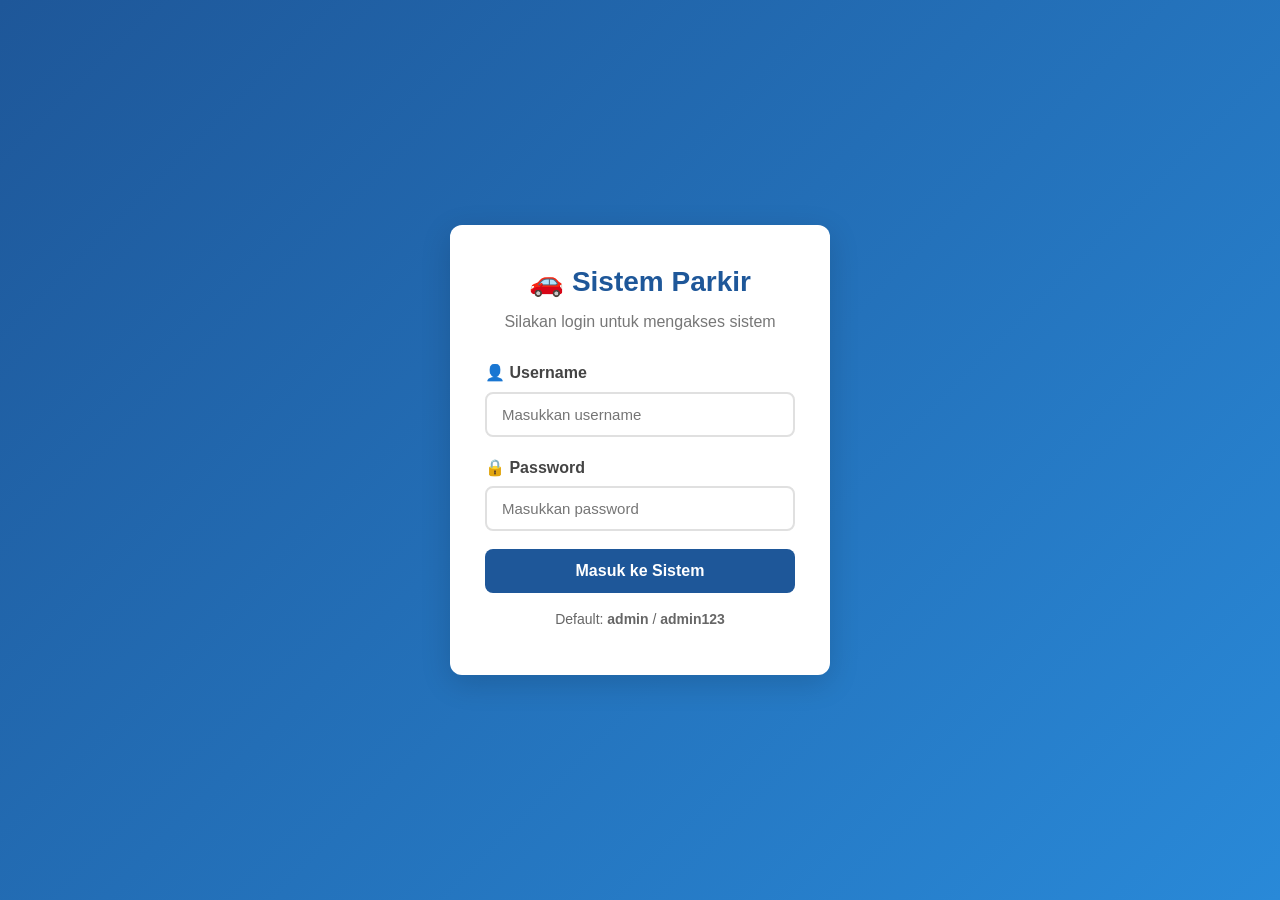
<file: index.html>
<!DOCTYPE html>
<html lang="id">
<head>
    <meta charset="UTF-8">
    <meta name="viewport" content="width=device-width, initial-scale=1.0">
    <title>Login - Sistem Manajemen Parkir</title>
    <link rel="stylesheet" href="style.css">
</head>
<body class="login-body">
    <div class="login-container">
        <div class="login-box">
            <h1>🚗 Sistem Parkir</h1>
            <p class="subjudul">Silakan login untuk mengakses sistem</p>
            
            <form id="formLogin">
                <div class="input-group">
                    <label for="username">👤 Username</label>
                    <input type="text" id="username" placeholder="Masukkan username" required>
                </div>
                <div class="input-group">
                    <label for="password">🔒 Password</label>
                    <input type="password" id="password" placeholder="Masukkan password" required>
                </div>
                <button type="submit" class="btn-login">Masuk ke Sistem</button>
                <p class="info">Default: <strong>admin</strong> / <strong>admin123</strong></p>
                <p id="pesanError" class="error"></p>
            </form>
        </div>
    </div>

    <script>
        // Data akun (bisa ditambah)
        const akunValid = {
            username: "admin",
            password: "admin123"
        };

        const formLogin = document.getElementById('formLogin');
        formLogin.addEventListener('submit', function(e) {
            e.preventDefault();
            const user = document.getElementById('username').value;
            const pass = document.getElementById('password').value;
            const pesanError = document.getElementById('pesanError');

            if(user === akunValid.username && pass === akunValid.password) {
                // Simpan status login & buka dashboard
                localStorage.setItem('login', 'true');
                localStorage.setItem('namaUser', user);
                window.location.href = 'dashboard.html';
            } else {
                pesanError.textContent = "❌ Username atau password salah!";
            }
        });
    </script>
</body>
</html>
</file>
<file: style.css>
* {
    margin: 0;
    padding: 0;
    box-sizing: border-box;
    font-family: 'Segoe UI', Tahoma, Geneva, Verdana, sans-serif;
}

body {
    background-color: #f0f4f8;
    color: #333;
    line-height: 1.6;
}

/* ===== HALAMAN LOGIN ===== */
.login-body {
    background: linear-gradient(135deg, #1e5799 0%, #2989d8 100%);
    min-height: 100vh;
    display: flex;
    align-items: center;
    justify-content: center;
}

.login-container {
    width: 100%;
    max-width: 420px;
    padding: 20px;
}

.login-box {
    background: white;
    padding: 35px;
    border-radius: 12px;
    box-shadow: 0 8px 30px rgba(0,0,0,0.15);
    text-align: center;
}

.login-box h1 {
    color: #1e5799;
    font-size: 28px;
    margin-bottom: 5px;
}

.subjudul {
    color: #777;
    margin-bottom: 25px;
}

.input-group {
    text-align: left;
    margin-bottom: 18px;
}

.input-group label {
    display: block;
    font-weight: 600;
    margin-bottom: 6px;
    color: #444;
}

.input-group input {
    width: 100%;
    padding: 12px 15px;
    border: 2px solid #e0e0e0;
    border-radius: 8px;
    font-size: 15px;
    transition: border 0.3s;
}

.input-group input:focus {
    outline: none;
    border-color: #1e5799;
}

.btn-login {
    width: 100%;
    padding: 13px;
    background: #1e5799;
    color: white;
    border: none;
    border-radius: 8px;
    font-size: 16px;
    font-weight: 600;
    cursor: pointer;
    transition: background 0.3s;
}

.btn-login:hover {
    background: #15457d;
}

.info {
    margin-top: 15px;
    font-size: 14px;
    color: #666;
}

.error {
    color: #d32f2f;
    margin-top: 10px;
    font-size: 14px;
}

/* ===== HEADER ===== */
.header {
    background: #1e5799;
    color: white;
    padding: 15px 30px;
    display: flex;
    justify-content: space-between;
    align-items: center;
    box-shadow: 0 2px 8px rgba(0,0,0,0.1);
}

.logo {
    font-size: 20px;
    font-weight: 600;
}

.header-right {
    display: flex;
    align-items: center;
    gap: 20px;
}

.header-right span {
    font-size: 14px;
}

.btn-logout {
</file>
